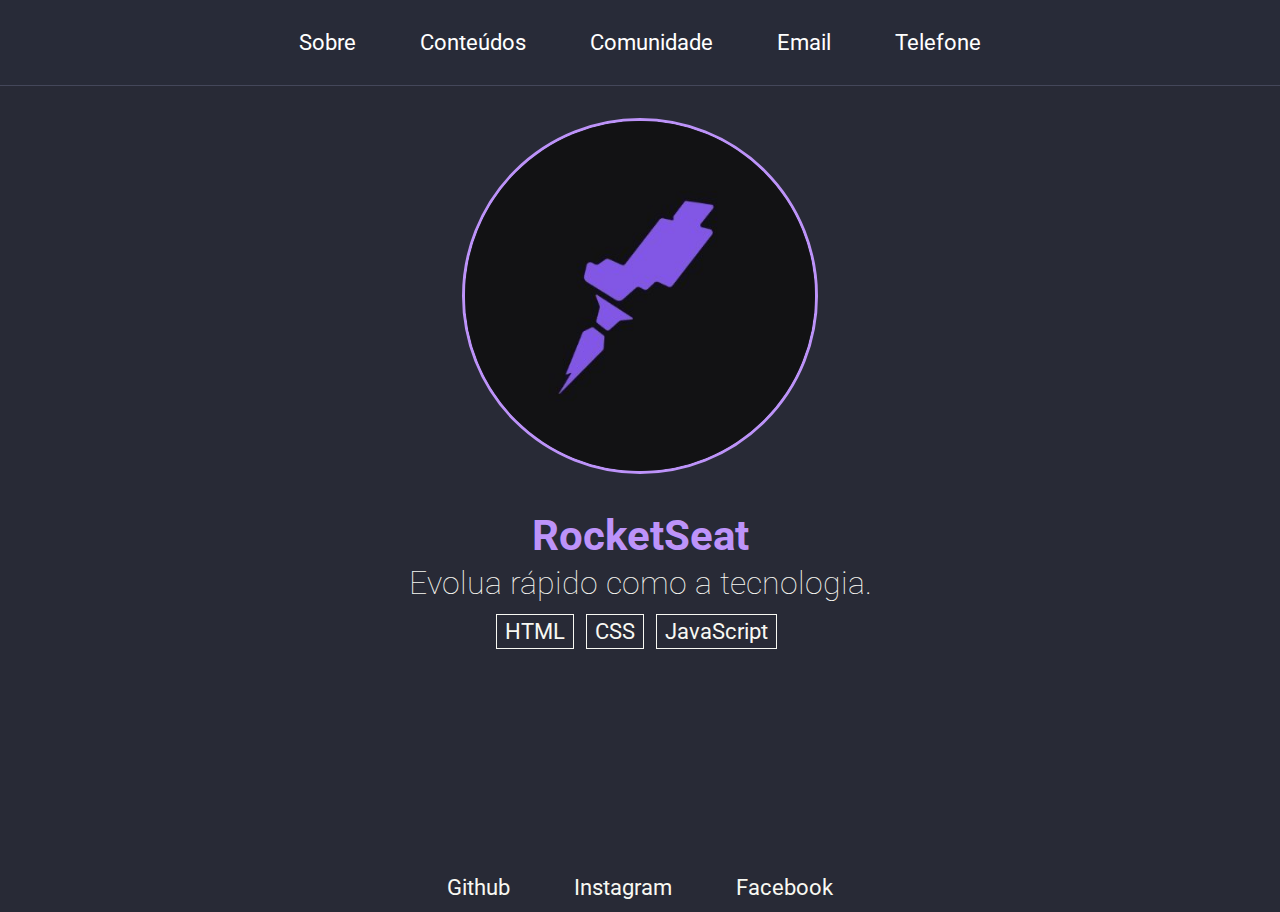
<file: index.html>
<!DOCTYPE html>
<html>
    <head>
        <title>Sobre</title>
        <link rel="icon" type="image/x-icon" href="/images/favicon.ico">
        <link rel="stylesheet" href="styles.css">
    </head>
    <body>
        <header>
            <div class="links">
                <a href="index.html">Sobre</a>
                <a href="contents.html">Conteúdos</a>
                <a href="https://discordapp.com/invite/gCRAFhc">Comunidade</a>
                <a href="mailto:oi@rocketseat.com.br">Email</a>
                <a href="tel:+5547992078767">Telefone</a>
            </div>
        </header>

        <div id="wrapper">
            <img src="/images/logo.jpg" alt="Logo da Rocketseat">
            <h1>RocketSeat</h1>
            <h2>Evolua rápido como a tecnologia.</h2>
            <ul>
                <li>HTML</li>
                <li>CSS</li>
                <li>JavaScript</li>
            </ul>
        </div>

        <div id="link-footer" class="links">
            <a href="https://github.com/rocketseat" target="_blank">Github</a>
            <a href="https://instagram.com/rocketseat" target="_blank">Instagram</a>
            <a href="https://facebook.com/in/rocketseat" target="_blank">Facebook</a>            
        </div>
    </body>
</html>
</file>
<file: styles.css>
@import "https://fonts.googleapis.com/css2?family=Roboto:ital,wght@0,100;0,300;0,400;0,500;0,700;0,900;1,100;1,300;1,400;1,500;1,700;1,900&display=swap";

:root {
    --color-purple: #bd93f9;
    --color-text: #f8f8f2;
    --color-dracula: #6272a4;
    --color-pink: #ff79c6
}

* {
    margin: 0;
    padding: 0;
    border: 0;
}

body {
    background: #282a36;
    color: var(--color-text);
    font-family: 'Roboto', sans-serif;
}

header {
    padding: 30px;
    border-bottom: 1px solid #44475a;
    background: rgba(68, 71, 90, 0.05);
}

.links {
    text-align: center;
}

.links a {
    color: white;
    font-size: 22px;
    font-weight: normal;
    margin: 0 30px;
    text-decoration: none;
}

.links a:hover {
    color: var(--color-purple);
}

#wrapper {
    text-align: center;
    padding: 32px;
}

#wrapper img {
    border-radius: 50%;
    border: 3px solid var(--color-purple);
    margin-bottom: 32px;
    height: 350px;
}

#wrapper h1 {
    font-size: 42px;
    line-height: 52px;
    font-weight: bold;
    color: var(--color-purple);
}

#wrapper h2 {
    font-size: 32px;
    line-height: 42px;
    font-weight: lighter;
    margin-bottom: 12px;
}

#wrapper ul {
    text-align: center;
    list-style-type: square;
    margin-bottom: 16%;
}

#wrapper li {
    display: inline;
    margin-right: 8px;
    padding: 4px 8px;
    border: 1px solid;
    font-size: 22px;
    line-height: 32px;
    font-weight: normal;
}

#link-footer {
    margin-bottom: 12px;
}

#link-footer a {
    color: var(--color-text);
}

#link-footer a:hover {
    border-bottom: 1px solid var(--color-purple);
}

/*=== CARDS POSTS ===*/

.cards_posts {
    padding: 64px;
    display: grid;
    grid-template-columns: 1fr 1fr 1fr;
    gap: 16px;
}

.card_post {
    background-color: var(--color-dracula);
    filter: brightness(80%);
    cursor: pointer;
}

.content_image img {
    width: 100%;
}

.content_title p {
    font-size: 32px;
    line-height: 42px;
    font-weight: bold;
    text-align: center;
}

.content_title, .content_infos {
    padding: 24px;
}

.content_infos {
    display: grid;
    grid-template-columns: 1fr 1fr;
}

.content_infos p{
    font-size: 22px;
    line-height: 28px;
    font-weight: lighter;
}

.time {
    text-align: center;
    color: black;
    background-color: var(--color-pink);
    border-radius: 12px;
}

/*=== MODAL ===*/

.modal_overlay {
    background-color: rgba(0, 0, 0, 0.7);
    width: 100%;
    height: 100%;
    position: fixed;
    top: 0;
    opacity: 0;
    visibility: hidden;
}

.modal {
    background-color: white;
    width: 70%;
    height: 70%;
    margin: 15vh auto;
    position: relative;
}

.modal .close_modal {
    color: black;
    position: absolute;
    top: 8px;
    right: 8px;
    cursor: pointer;
}

.modal .max_modal {
    color: black;
    position: absolute;
    top: 8px;
    left: 8px;
    cursor: pointer;
    opacity: 0;
    visibility: hidden;
}

.modal .min_modal {
    color: black;
    position: absolute;
    top: 8px;
    left: 8px;
    cursor: pointer;
    opacity: 0;
    visibility: hidden;
}

/*=== MODAL ACTIVE ===*/

.modal_overlay.active {
    opacity: 1;
    visibility: visible;
}

/*=== MAXIMIZE ===*/

.modal.maximize {
    background-color: white;
    width: 100%;
    height: 100%;
    margin: 0 auto;
    position: relative;
}

/*=== VISIBLE BUTTON ===*/

.max_modal.visible, .min_modal.visible {
    opacity: 1;
    visibility: visible;
}

iframe {
    width: 100%;
    height: 100%;
    top: 8%;
    position: absolute;
}
</file>
